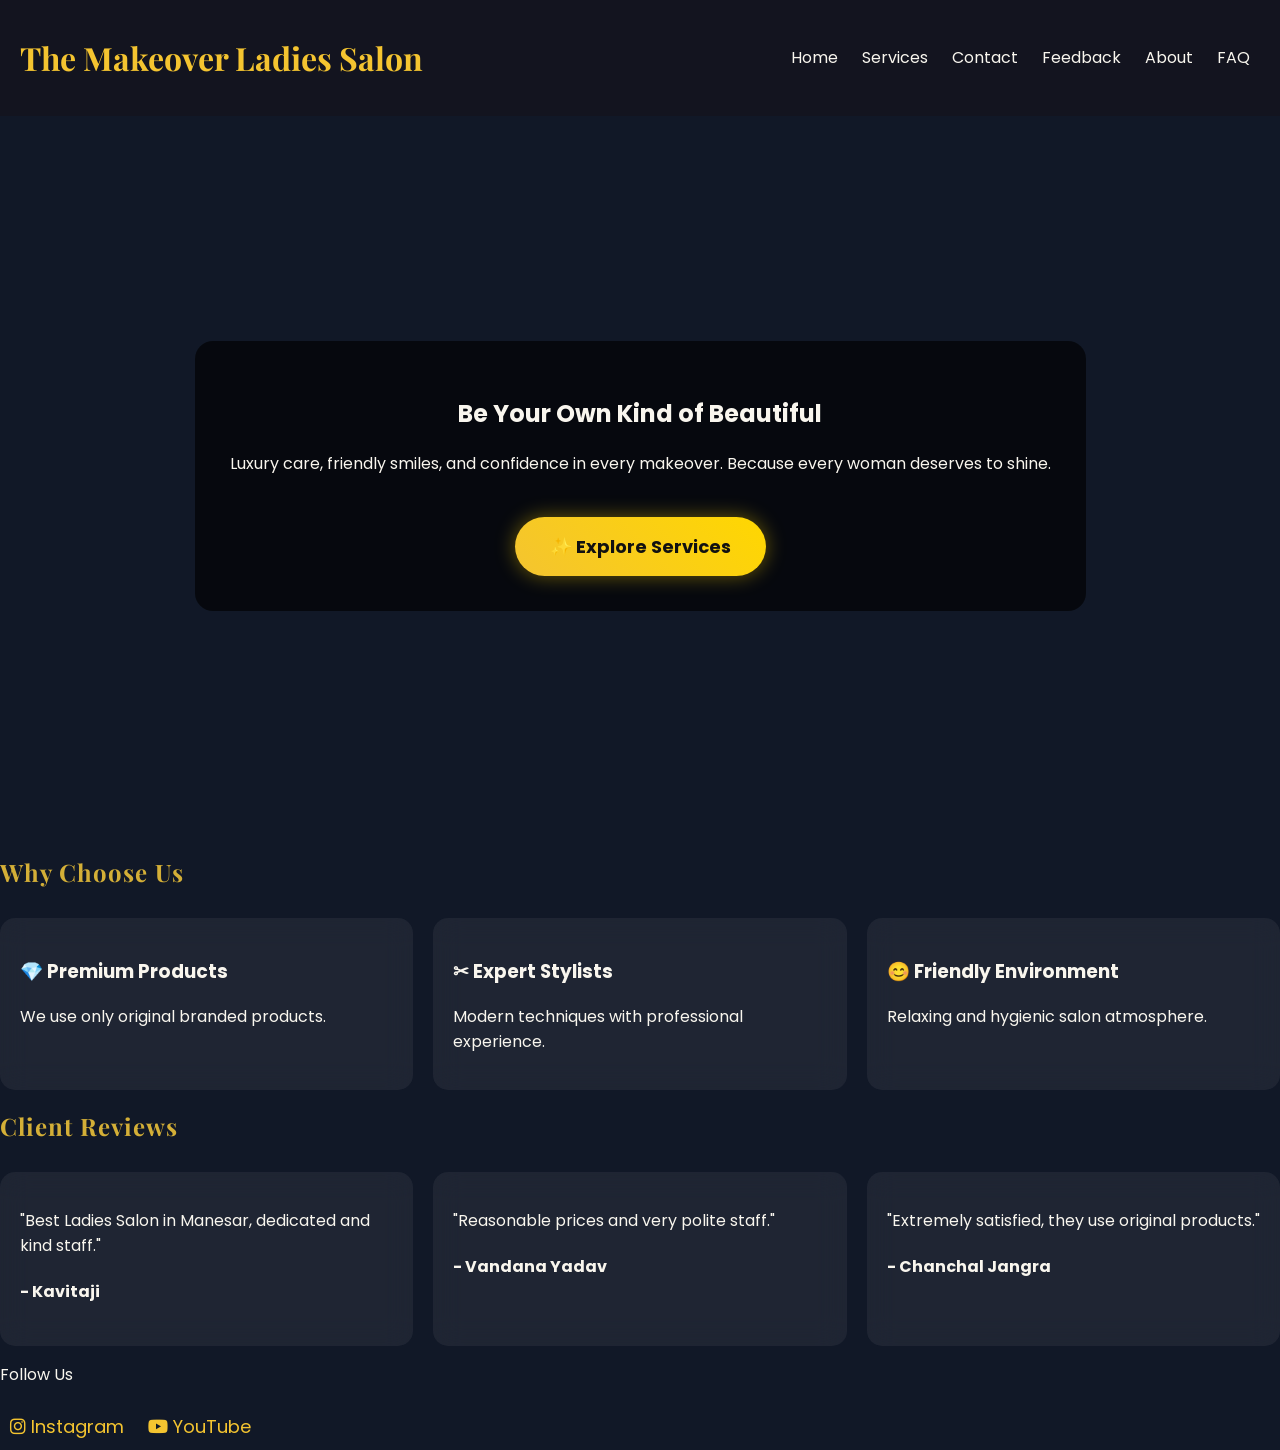
<file: index.html>
<!DOCTYPE html>
<html lang="en">
<head>
<meta charset="UTF-8">
<meta name="viewport" content="width=device-width, initial-scale=1.0">

<title>The Makeover Ladies Salon</title>

<link href="https://fonts.googleapis.com/css2?family=Playfair+Display:wght@600&family=Poppins:wght@300;400;500&display=swap" rel="stylesheet">

<!-- Icons -->
<link rel="stylesheet"
href="https://cdnjs.cloudflare.com/ajax/libs/font-awesome/6.5.0/css/all.min.css">

<link rel="stylesheet" href="style.css">
</head>

<body>

<header>
<h1 class="logo">The Makeover Ladies Salon</h1>

<nav>
    <a href="index.html">Home</a>
    <a href="services.html">Services</a>
    <a href="contact.html">Contact</a>
    <a href="feedback.html">Feedback</a>
    <a href="about.html">About</a>        <!-- Add this -->
    <a href="faq.html">FAQ</a>           <!-- Add this -->
</nav>
</header>

<!-- HERO -->
<section class="hero">
<div class="hero-text">

<h2 class="shake">Be Your Own Kind of Beautiful</h2>

<p>
Luxury care, friendly smiles, and confidence in every makeover.
Because every woman deserves to shine.
</p>

<!-- NEW BIG BUTTON -->
<a href="services.html" class="explore-btn shake">
✨ Explore Services
</a>

</div>
</section>

<!-- WHY CHOOSE US -->
<section class="why">
<h2 class="section-title shake">Why Choose Us</h2>

<div class="cards">

<div class="card shake">
<h3>💎 Premium Products</h3>
<p>We use only original branded products.</p>
</div>

<div class="card shake">
<h3>✂ Expert Stylists</h3>
<p>Modern techniques with professional experience.</p>
</div>

<div class="card shake">
<h3>😊 Friendly Environment</h3>
<p>Relaxing and hygienic salon atmosphere.</p>
</div>

</div>
</section>

<!-- REVIEWS -->
<section class="reviews">
<h2 class="section-title shake">Client Reviews</h2>

<div class="cards">

<div class="card shake">
<p>"Best Ladies Salon in Manesar, dedicated and kind staff."</p>
<h4>- Kavitaji</h4>
</div>

<div class="card shake">
<p>"Reasonable prices and very polite staff."</p>
<h4>- Vandana Yadav</h4>
</div>

<div class="card shake">
<p>"Extremely satisfied, they use original products."</p>
<h4>- Chanchal Jangra</h4>
</div>

</div>
</section>

<footer>
<p>Follow Us</p>

<div class="social">
<a href="https://www.instagram.com/the_makeover_lasies_salon/" target="_blank">
<i class="fab fa-instagram"></i> Instagram
</a>

<a href="https://youtube.com/@rakhi.personal" target="_blank">
<i class="fab fa-youtube"></i> YouTube
</a>
</div>

</footer>

<script src="script.js"></script>
</body>
</html>
</file>
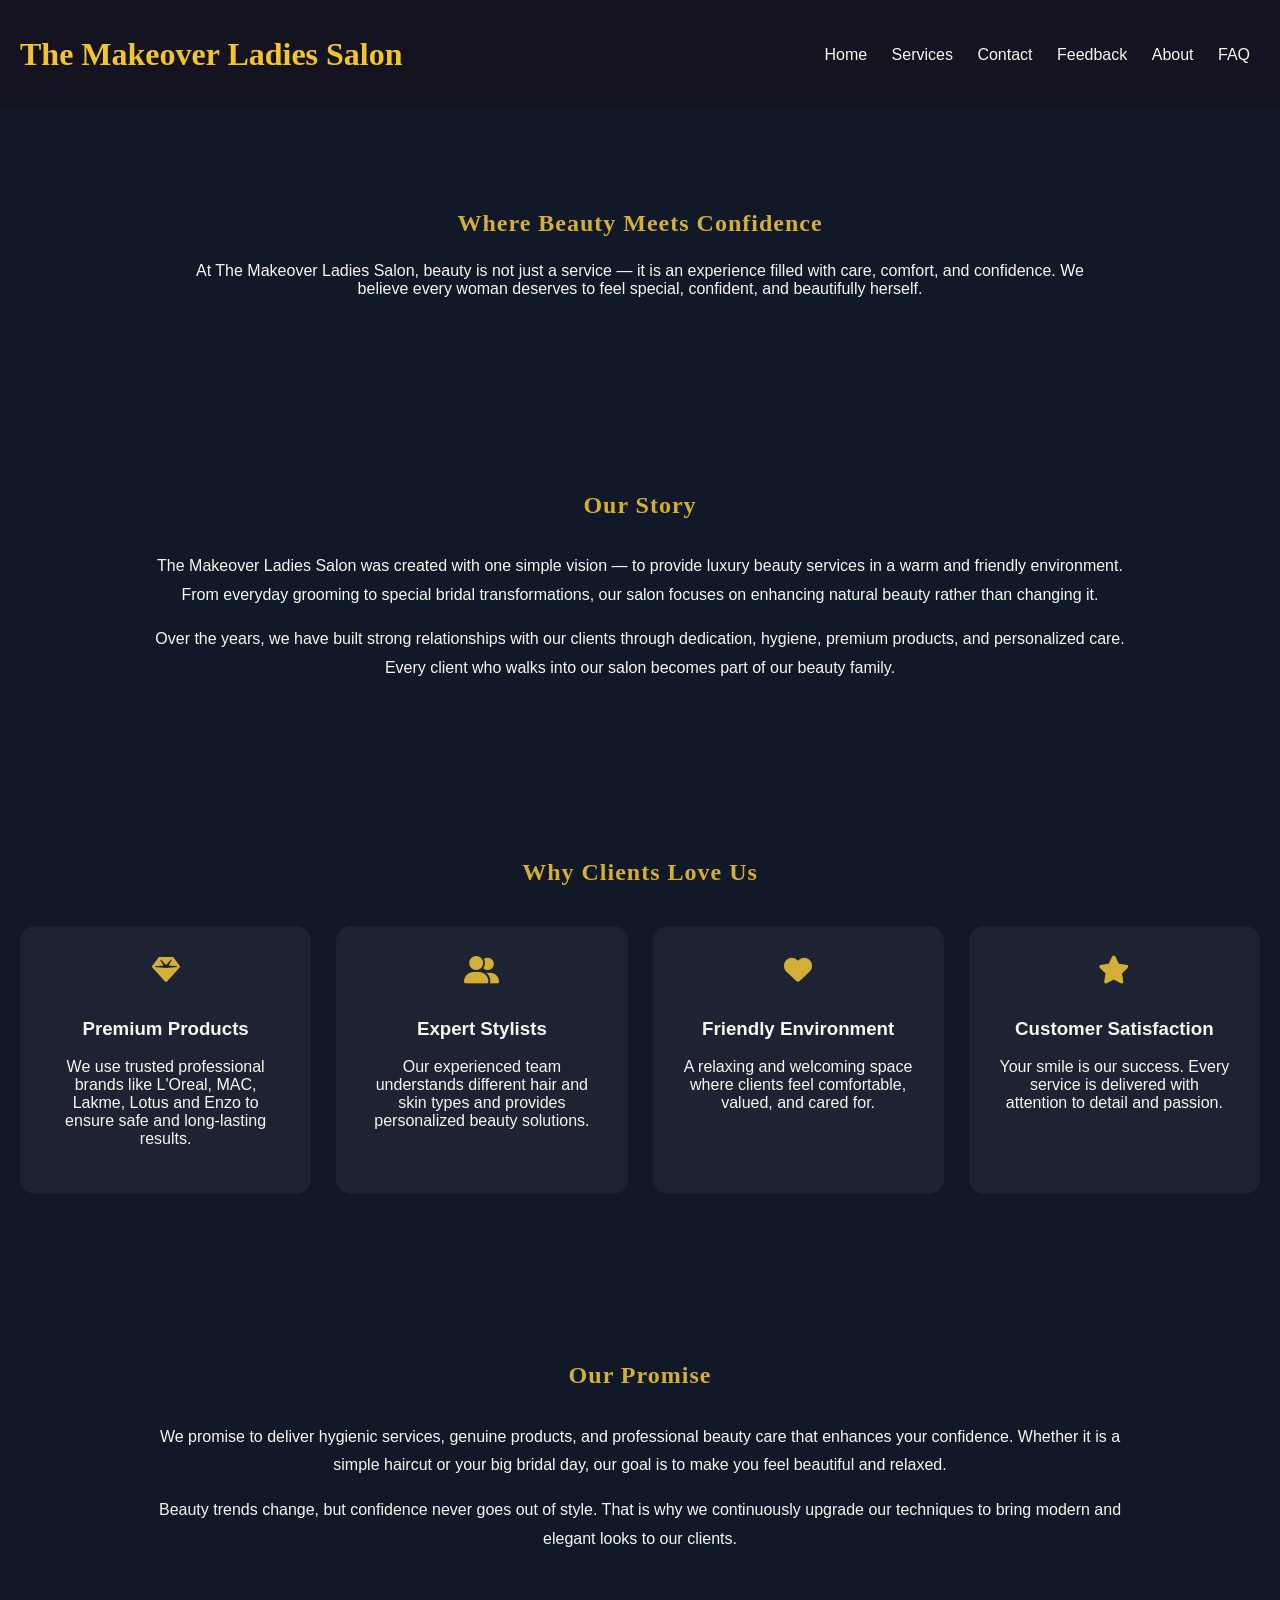
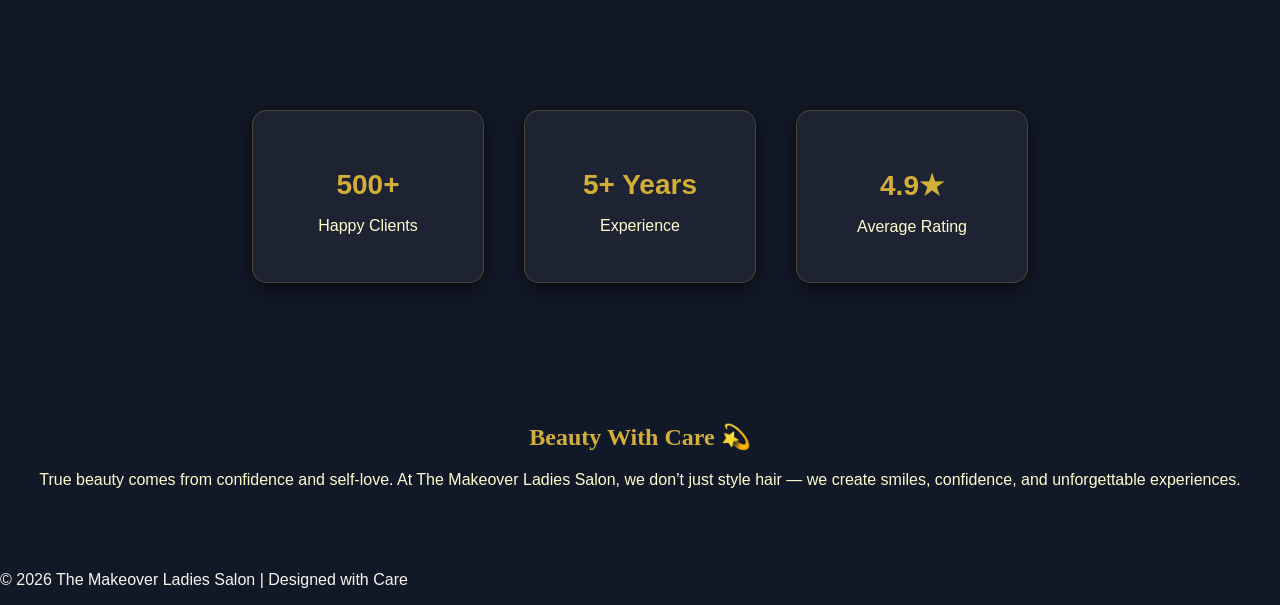
<file: about.html>
<!DOCTYPE html>
<html lang="en">
<head>
<meta charset="UTF-8">
<meta name="viewport" content="width=device-width, initial-scale=1.0">

<title>About Us | The Makeover Ladies Salon</title>

<link rel="stylesheet" href="style.css">

<link rel="stylesheet"
href="https://cdnjs.cloudflare.com/ajax/libs/font-awesome/6.5.0/css/all.min.css">
</head>

<body>

<!-- HEADER -->
<header>
<h1 class="logo">The Makeover Ladies Salon</h1>

<nav>
    <a href="index.html">Home</a>
    <a href="services.html">Services</a>
    <a href="contact.html">Contact</a>
    <a href="feedback.html">Feedback</a>
    <a href="about.html">About</a>        <!-- Add this -->
    <a href="faq.html">FAQ</a>           <!-- Add this -->
</nav>
</header>


<!-- HERO ABOUT -->
<section class="about-hero">
<h2 class="section-title">Where Beauty Meets Confidence</h2>

<p>
At The Makeover Ladies Salon, beauty is not just a service —
it is an experience filled with care, comfort, and confidence.
We believe every woman deserves to feel special, confident,
and beautifully herself.
</p>
</section>


<!-- OUR STORY -->
<section class="about-section">

<h2 class="section-title">Our Story</h2>

<p>
The Makeover Ladies Salon was created with one simple vision —
to provide luxury beauty services in a warm and friendly environment.
From everyday grooming to special bridal transformations,
our salon focuses on enhancing natural beauty rather than changing it.
</p>

<p>
Over the years, we have built strong relationships with our clients
through dedication, hygiene, premium products, and personalized care.
Every client who walks into our salon becomes part of our beauty family.
</p>

</section>


<!-- WHY CHOOSE US -->
<section class="about-cards">

<h2 class="section-title">Why Clients Love Us</h2>

<div class="about-grid">

<div class="about-card">
<i class="fa-solid fa-gem"></i>
<h3>Premium Products</h3>
<p>
We use trusted professional brands like L'Oreal, MAC,
Lakme, Lotus and Enzo to ensure safe and long-lasting results.
</p>
</div>

<div class="about-card">
<i class="fa-solid fa-user-group"></i>
<h3>Expert Stylists</h3>
<p>
Our experienced team understands different hair and skin types
and provides personalized beauty solutions.
</p>
</div>

<div class="about-card">
<i class="fa-solid fa-heart"></i>
<h3>Friendly Environment</h3>
<p>
A relaxing and welcoming space where clients feel comfortable,
valued, and cared for.
</p>
</div>

<div class="about-card">
<i class="fa-solid fa-star"></i>
<h3>Customer Satisfaction</h3>
<p>
Your smile is our success. Every service is delivered
with attention to detail and passion.
</p>
</div>

</div>

</section>


<!-- OUR PROMISE -->
<section class="about-section">

<h2 class="section-title">Our Promise</h2>

<p>
We promise to deliver hygienic services, genuine products,
and professional beauty care that enhances your confidence.
Whether it is a simple haircut or your big bridal day,
our goal is to make you feel beautiful and relaxed.
</p>

<p>
Beauty trends change, but confidence never goes out of style.
That is why we continuously upgrade our techniques
to bring modern and elegant looks to our clients.
</p>

</section>


<!-- EXPERIENCE COUNTER -->
<section class="about-stats">

<div class="stat-box">
<h3>500+</h3>
<p>Happy Clients</p>
</div>

<div class="stat-box">
<h3>5+ Years</h3>
<p>Experience</p>
</div>

<div class="stat-box">
<h3>4.9★</h3>
<p>Average Rating</p>
</div>

</section>


<!-- FRIENDLY MESSAGE -->
<section class="thought">
<h2>Beauty With Care 💫</h2>

<p>
True beauty comes from confidence and self-love.
At The Makeover Ladies Salon, we don’t just style hair —
we create smiles, confidence, and unforgettable experiences.
</p>

</section>


<!-- FOOTER -->
<footer class="footer">
<p>© 2026 The Makeover Ladies Salon | Designed with Care</p>
</footer>

</body>
</html>
</file>
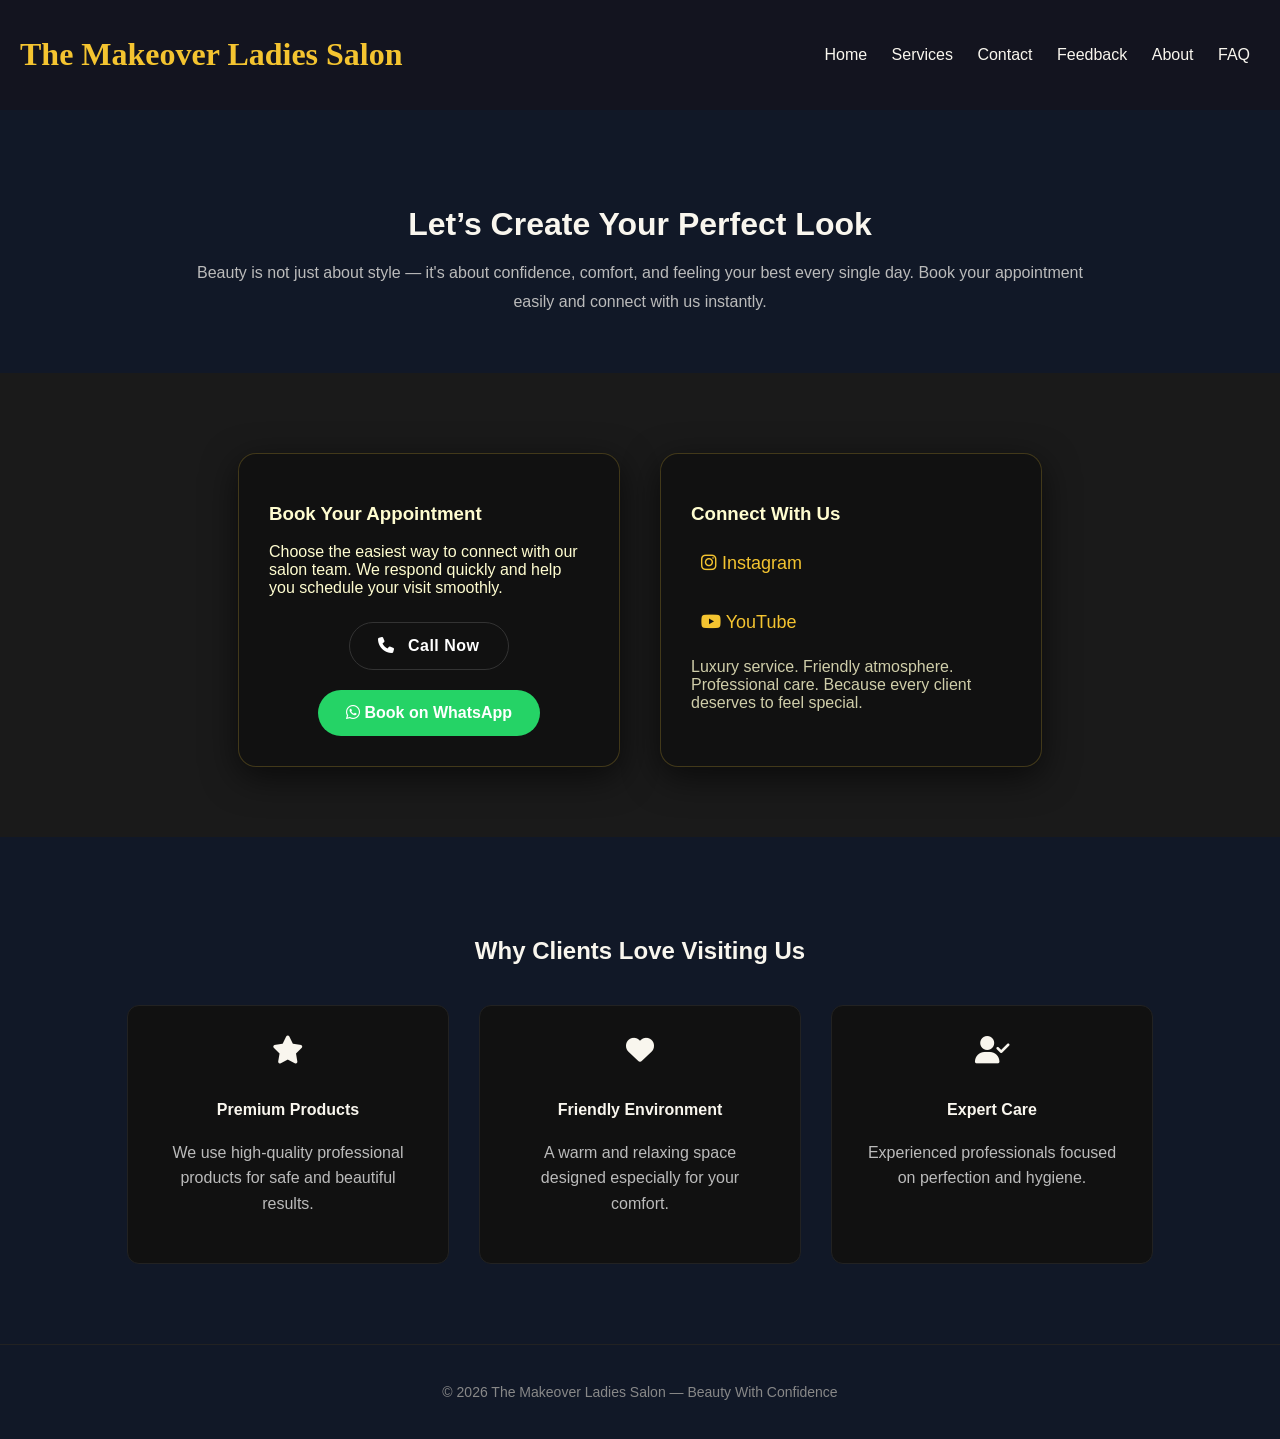
<file: contact.html>
<!DOCTYPE html>
<html lang="en">
<head>
<meta charset="UTF-8">
<meta name="viewport" content="width=device-width, initial-scale=1.0">

<title>Contact & Booking | The Makeover Ladies Salon</title>

<link rel="stylesheet" href="style.css">

<link rel="stylesheet"
href="https://cdnjs.cloudflare.com/ajax/libs/font-awesome/6.5.0/css/all.min.css">
</head>

<body>

<header>
<h1 class="logo">The Makeover Ladies Salon</h1>

<nav>
    <a href="index.html">Home</a>
    <a href="services.html">Services</a>
    <a href="contact.html">Contact</a>
    <a href="feedback.html">Feedback</a>
    <a href="about.html">About</a>        <!-- Add this -->
    <a href="faq.html">FAQ</a>           <!-- Add this -->
</nav>
</header>


<!-- HERO SECTION -->
<section class="contact-hero">

<h2>Let’s Create Your Perfect Look</h2>

<p>
Beauty is not just about style — it's about confidence, comfort,
and feeling your best every single day.
Book your appointment easily and connect with us instantly.
</p>

</section>


<!-- CONTACT OPTIONS -->
<section class="contact">

<div class="contact-wrapper">

<!-- LEFT SIDE -->
<div class="contact-box">

<h3>Book Your Appointment</h3>

<p class="contact-desc">
Choose the easiest way to connect with our salon team.
We respond quickly and help you schedule your visit smoothly.
</p>

<div class="contact-actions">

<a href="tel:+918882367202" class="call-btn">
<i class="fas fa-phone"></i> Call Now
</a>

<a href="https://wa.me/918882367202" target="_blank" class="whatsapp-btn">
<i class="fab fa-whatsapp"></i> Book on WhatsApp
</a>

</div>

</div>


<!-- RIGHT SIDE -->
<div class="contact-box">

<h3>Connect With Us</h3>

<div class="social">

<a href="https://www.instagram.com/the_makeover_lasies_salon/" target="_blank">
<i class="fab fa-instagram"></i> Instagram
</a>

<br><br>

<a href="https://youtube.com/@rakhi.personal" target="_blank">
<i class="fab fa-youtube"></i> YouTube
</a>

</div>

<p class="contact-note">
Luxury service. Friendly atmosphere. Professional care.
Because every client deserves to feel special.
</p>

</div>

</div>

</section>


<!-- EXTRA LUXURY SECTION -->
<section class="contact-extra">

<h2>Why Clients Love Visiting Us</h2>

<div class="extra-grid">

<div class="extra-card">
<i class="fas fa-star"></i>
<h4>Premium Products</h4>
<p>We use high-quality professional products for safe and beautiful results.</p>
</div>

<div class="extra-card">
<i class="fas fa-heart"></i>
<h4>Friendly Environment</h4>
<p>A warm and relaxing space designed especially for your comfort.</p>
</div>

<div class="extra-card">
<i class="fas fa-user-check"></i>
<h4>Expert Care</h4>
<p>Experienced professionals focused on perfection and hygiene.</p>
</div>

</div>

</section>


<footer class="contact-footer">
<p>© 2026 The Makeover Ladies Salon — Beauty With Confidence</p>
</footer>

</body>
</html>
</file>
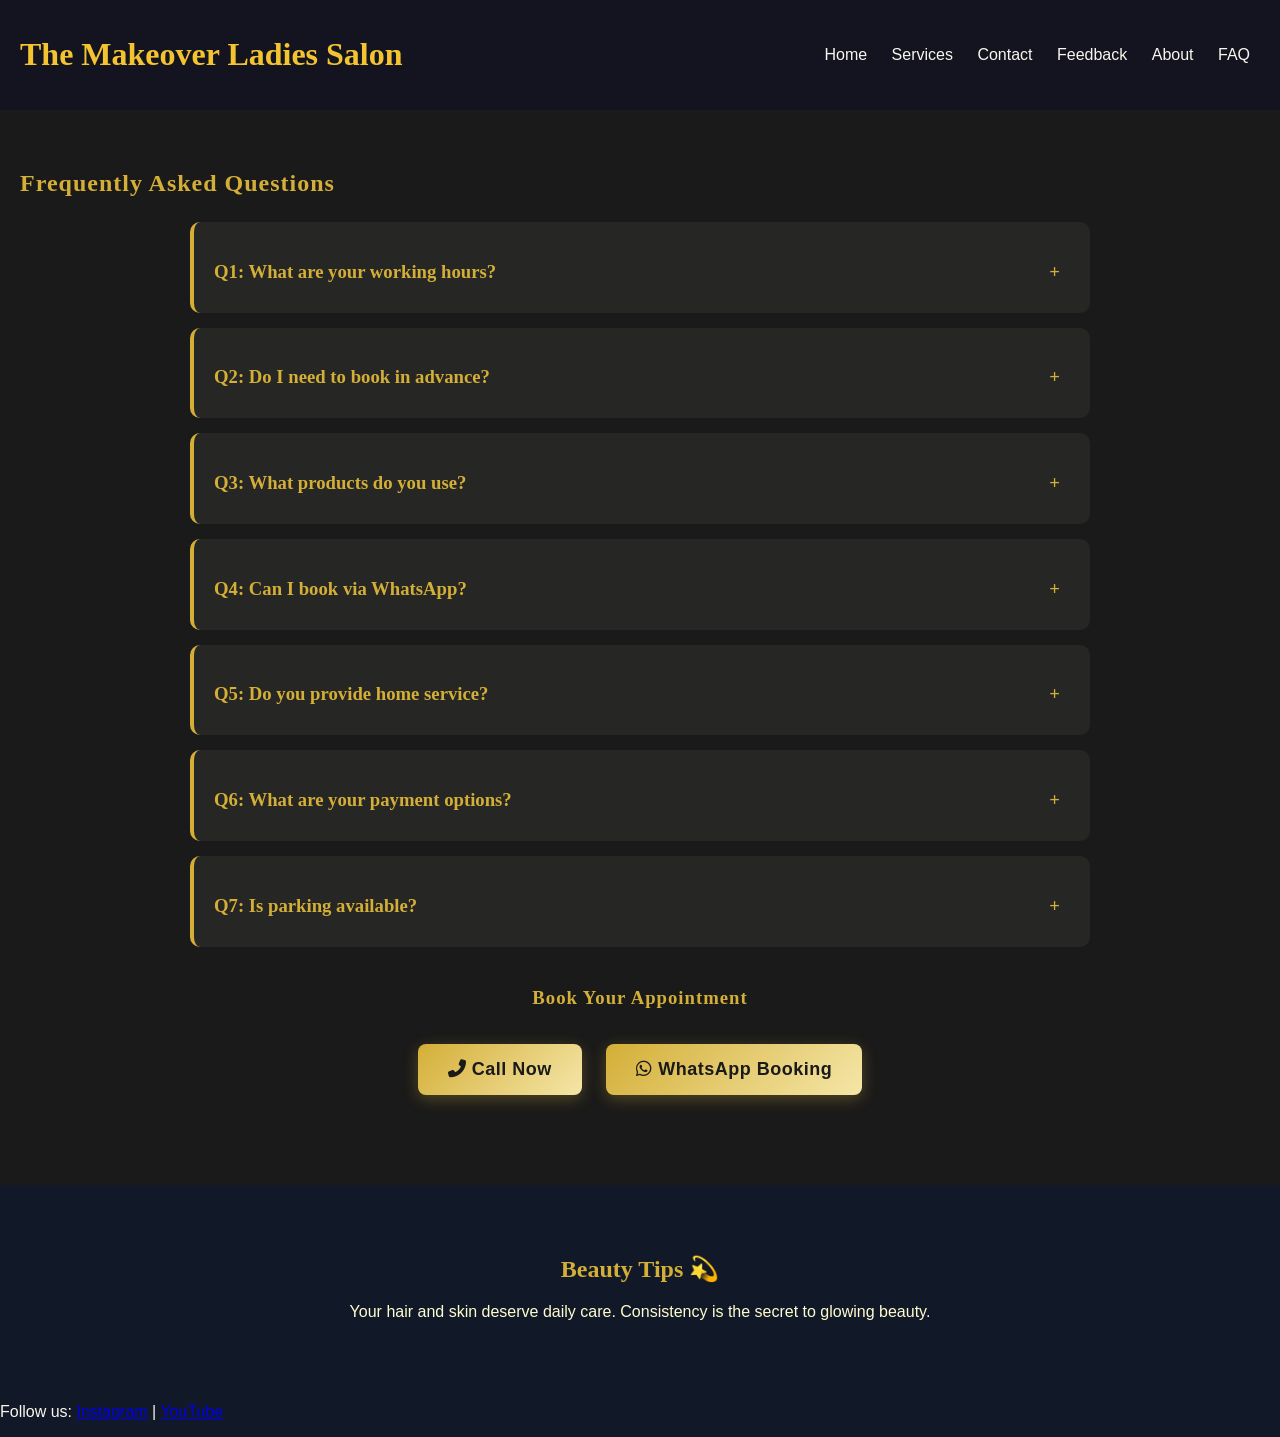
<file: faq.html>
<!DOCTYPE html>
<html lang="en">
<head>
<meta charset="UTF-8">
<meta name="viewport" content="width=device-width, initial-scale=1.0">
<title>FAQ - The Makeover Ladies Salon</title>
<link rel="stylesheet" href="style.css">
<link rel="stylesheet" href="https://cdnjs.cloudflare.com/ajax/libs/font-awesome/6.5.0/css/all.min.css">
</head>
<body>

<header>
    <h1 class="logo">The Makeover Ladies Salon</h1>
    <nav>
    <a href="index.html">Home</a>
    <a href="services.html">Services</a>
    <a href="contact.html">Contact</a>
    <a href="feedback.html">Feedback</a>
    <a href="about.html">About</a>        <!-- Add this -->
    <a href="faq.html">FAQ</a>           <!-- Add this -->
</nav>
</header>

<section class="faq">
    <h2 class="section-title shake">Frequently Asked Questions</h2>

    <div class="faq-box">
        <div class="faq-item">
            <h3 class="faq-question shake">Q1: What are your working hours?</h3>
            <p class="faq-answer">We are open from <strong>10:00 AM to 8:00 PM</strong> every day. Weekend bridal packages available by prior appointment.</p>
        </div>

        <div class="faq-item">
            <h3 class="faq-question shake">Q2: Do I need to book in advance?</h3>
            <p class="faq-answer">Yes, advance booking is recommended for bridal makeup, hair spa, and facials to ensure availability.</p>
        </div>

        <div class="faq-item">
            <h3 class="faq-question shake">Q3: What products do you use?</h3>
            <p class="faq-answer">We use premium products including MAC, Lakme, L'Oreal, and Lotus for hair and skin treatments.</p>
        </div>

        <div class="faq-item">
            <h3 class="faq-question shake">Q4: Can I book via WhatsApp?</h3>
            <p class="faq-answer">Yes! Click the WhatsApp button below and your appointment request will be sent instantly.</p>
        </div>

        <div class="faq-item">
            <h3 class="faq-question shake">Q5: Do you provide home service?</h3>
            <p class="faq-answer">Currently, services are at our Manesar salon only.</p>
        </div>

        <div class="faq-item">
            <h3 class="faq-question shake">Q6: What are your payment options?</h3>
            <p class="faq-answer">We accept Cash, UPI, Google Pay, Paytm, and most debit/credit cards.</p>
        </div>

        <div class="faq-item">
            <h3 class="faq-question shake">Q7: Is parking available?</h3>
            <p class="faq-answer">Yes, ample parking is available in front of the salon.</p>
        </div>
    </div>

    <!-- Booking Buttons Section -->
    <div class="faq-booking">
        <h3 class="section-title shake">Book Your Appointment</h3>
        <button class="book-btn shake" onclick="callNow()">
            <i class="fas fa-phone-alt"></i> Call Now
        </button>
        <button class="book-btn shake" onclick="sendWhatsApp()">
            <i class="fab fa-whatsapp"></i> WhatsApp Booking
        </button>
    </div>
</section>

<section class="thought">
    <h2 class="shake">Beauty Tips 💫</h2>
    <p>Your hair and skin deserve daily care. Consistency is the secret to glowing beauty.</p>
</section>

<footer>
    <p>Follow us: 
        <a href="https://www.instagram.com/the_makeover_lasies_salon/" target="_blank">Instagram</a> | 
        <a href="https://youtube.com/@rakhi.personal" target="_blank">YouTube</a>
    </p>
</footer>

<script src="script.js"></script>
</body>
</html>
</file>
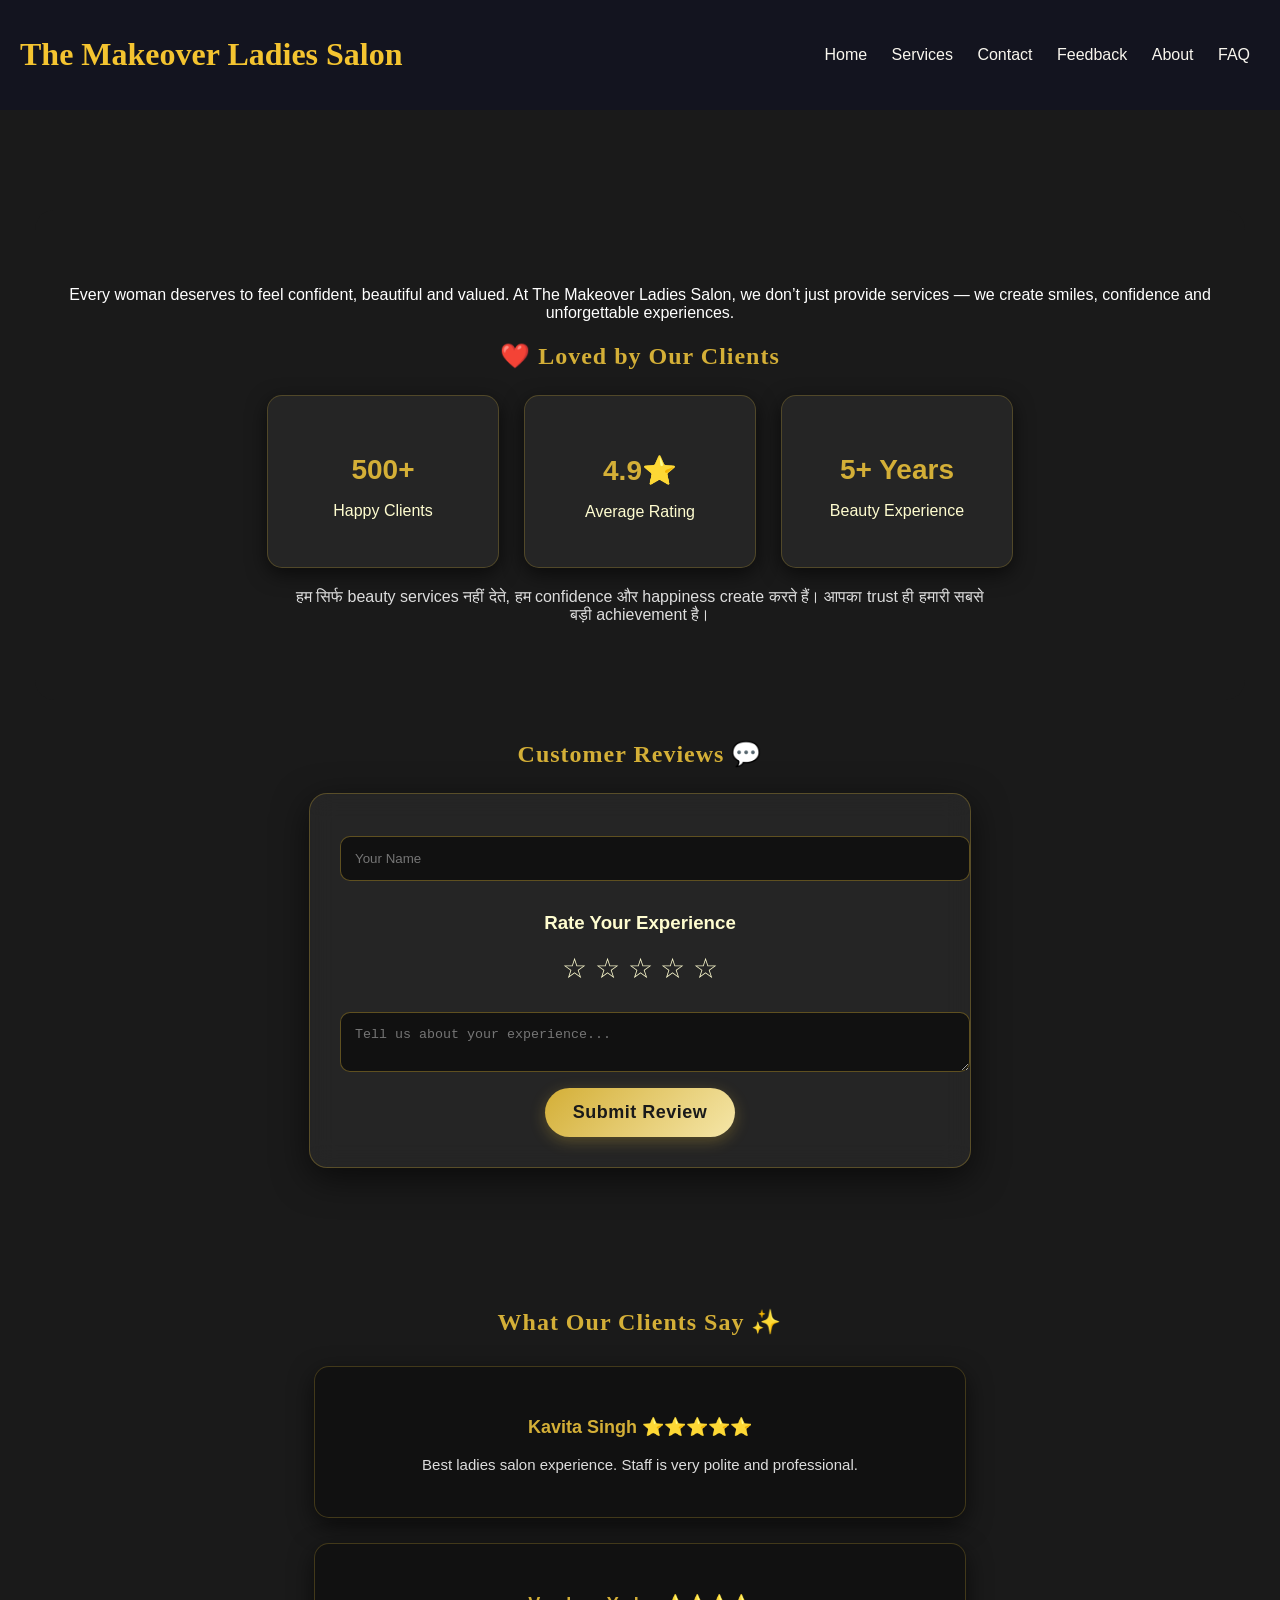
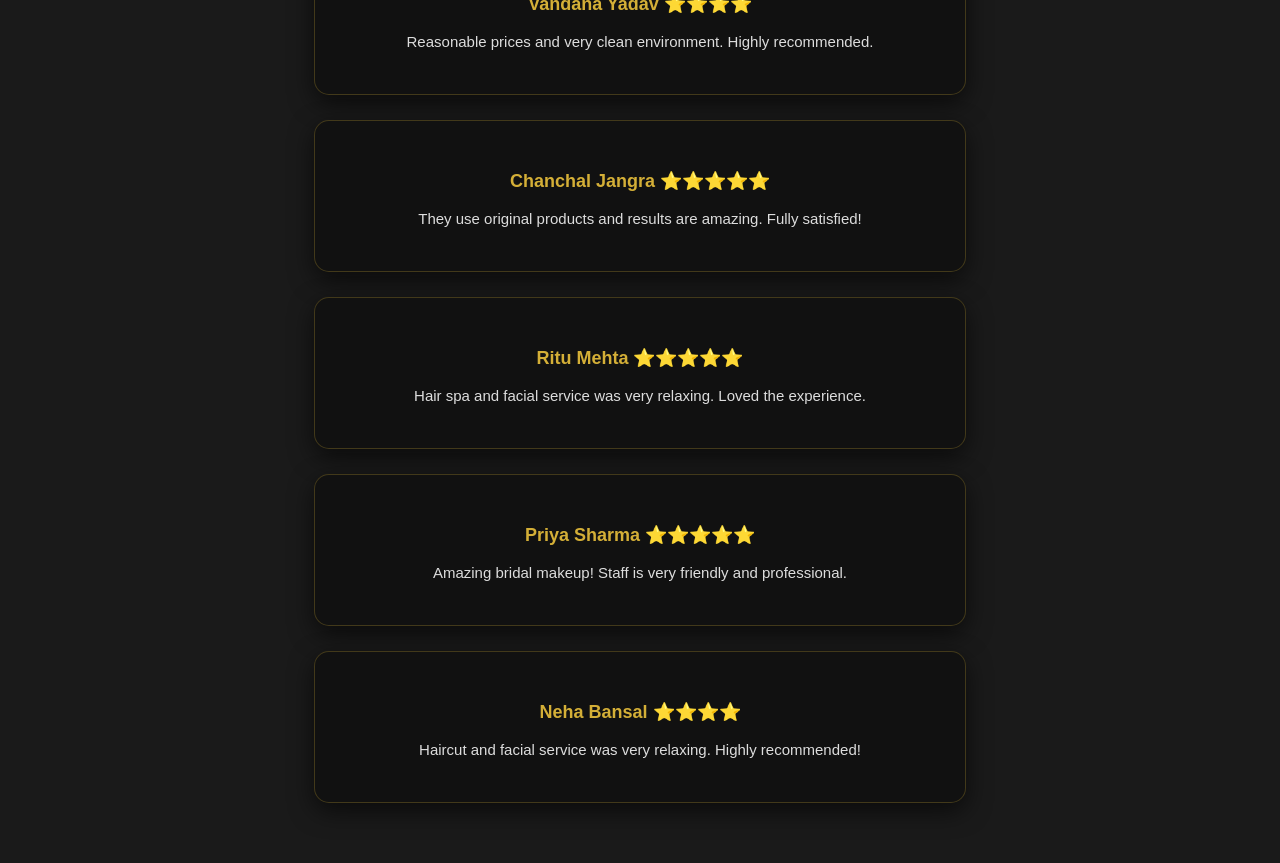
<file: feedback.html>
<!DOCTYPE html>
<html>
<head>
<meta charset="UTF-8">
<meta name="viewport" content="width=device-width, initial-scale=1.0">
<title>Feedback</title>
<link rel="stylesheet" href="style.css">
</head>

<body>

<header>
<h1 class="logo">The Makeover Ladies Salon</h1>
<nav>
    <a href="index.html">Home</a>
    <a href="services.html">Services</a>
    <a href="contact.html">Contact</a>
    <a href="feedback.html">Feedback</a>
    <a href="about.html">About</a>        <!-- Add this -->
    <a href="faq.html">FAQ</a>           <!-- Add this -->
</nav>
</header>

<section class="feedback">
<section class="client-love">
<p class="love-intro">
Every woman deserves to feel confident, beautiful and valued.
At The Makeover Ladies Salon, we don’t just provide services —
we create smiles, confidence and unforgettable experiences.
</p>
<h2 class="section-title">❤️ Loved by Our Clients</h2>

<div class="love-stats">

<div class="stat-box">
<h3>500+</h3>
<p>Happy Clients</p>
</div>

<div class="stat-box">
<h3>4.9⭐</h3>
<p>Average Rating</p>
</div>

<div class="stat-box">
<h3>5+ Years</h3>
<p>Beauty Experience</p>
</div>

</div>

<p class="love-text">
हम सिर्फ beauty services नहीं देते,
हम confidence और happiness create करते हैं।
आपका trust ही हमारी सबसे बड़ी achievement है।
</p>

</section>
<h2 class="section-title">Customer Reviews 💬</h2>

<div class="feedback-box">

<input type="text" id="reviewName" placeholder="Your Name">

<h3>Rate Your Experience</h3>

<div class="stars" id="starRating">
<span data-value="1">☆</span>
<span data-value="2">☆</span>
<span data-value="3">☆</span>
<span data-value="4">☆</span>
<span data-value="5">☆</span>
</div>

<textarea id="reviewText" placeholder="Tell us about your experience..."></textarea>

<button class="book-btn" onclick="addReview()">Submit Review</button>

</div>
</section>

<!-- Reviews List -->
<section class="reviews-section">
<h2 class="section-title">What Our Clients Say ✨</h2>

<div id="reviewsContainer" class="reviews-container">
<div class="review-card">
<h4>Kavita Singh ⭐⭐⭐⭐⭐</h4>
<p>Best ladies salon experience. Staff is very polite and professional.</p>
</div>

<div class="review-card">
<h4>Vandana Yadav ⭐⭐⭐⭐</h4>
<p>Reasonable prices and very clean environment. Highly recommended.</p>
</div>

<div class="review-card">
<h4>Chanchal Jangra ⭐⭐⭐⭐⭐</h4>
<p>They use original products and results are amazing. Fully satisfied!</p>
</div>

<div class="review-card">
<h4>Ritu Mehta ⭐⭐⭐⭐⭐</h4>
<p>Hair spa and facial service was very relaxing. Loved the experience.</p>
</div>
<!-- Default Reviews (page empty nahi lagega) -->
<div class="review-card">
<h4>Priya Sharma ⭐⭐⭐⭐⭐</h4>
<p>Amazing bridal makeup! Staff is very friendly and professional.</p>
</div>

<div class="review-card">
<h4>Neha Bansal ⭐⭐⭐⭐</h4>
<p>Haircut and facial service was very relaxing. Highly recommended!</p>
</div>

</div>
</section>

<script src="script.js"></script>
</body>
</html>
</file>
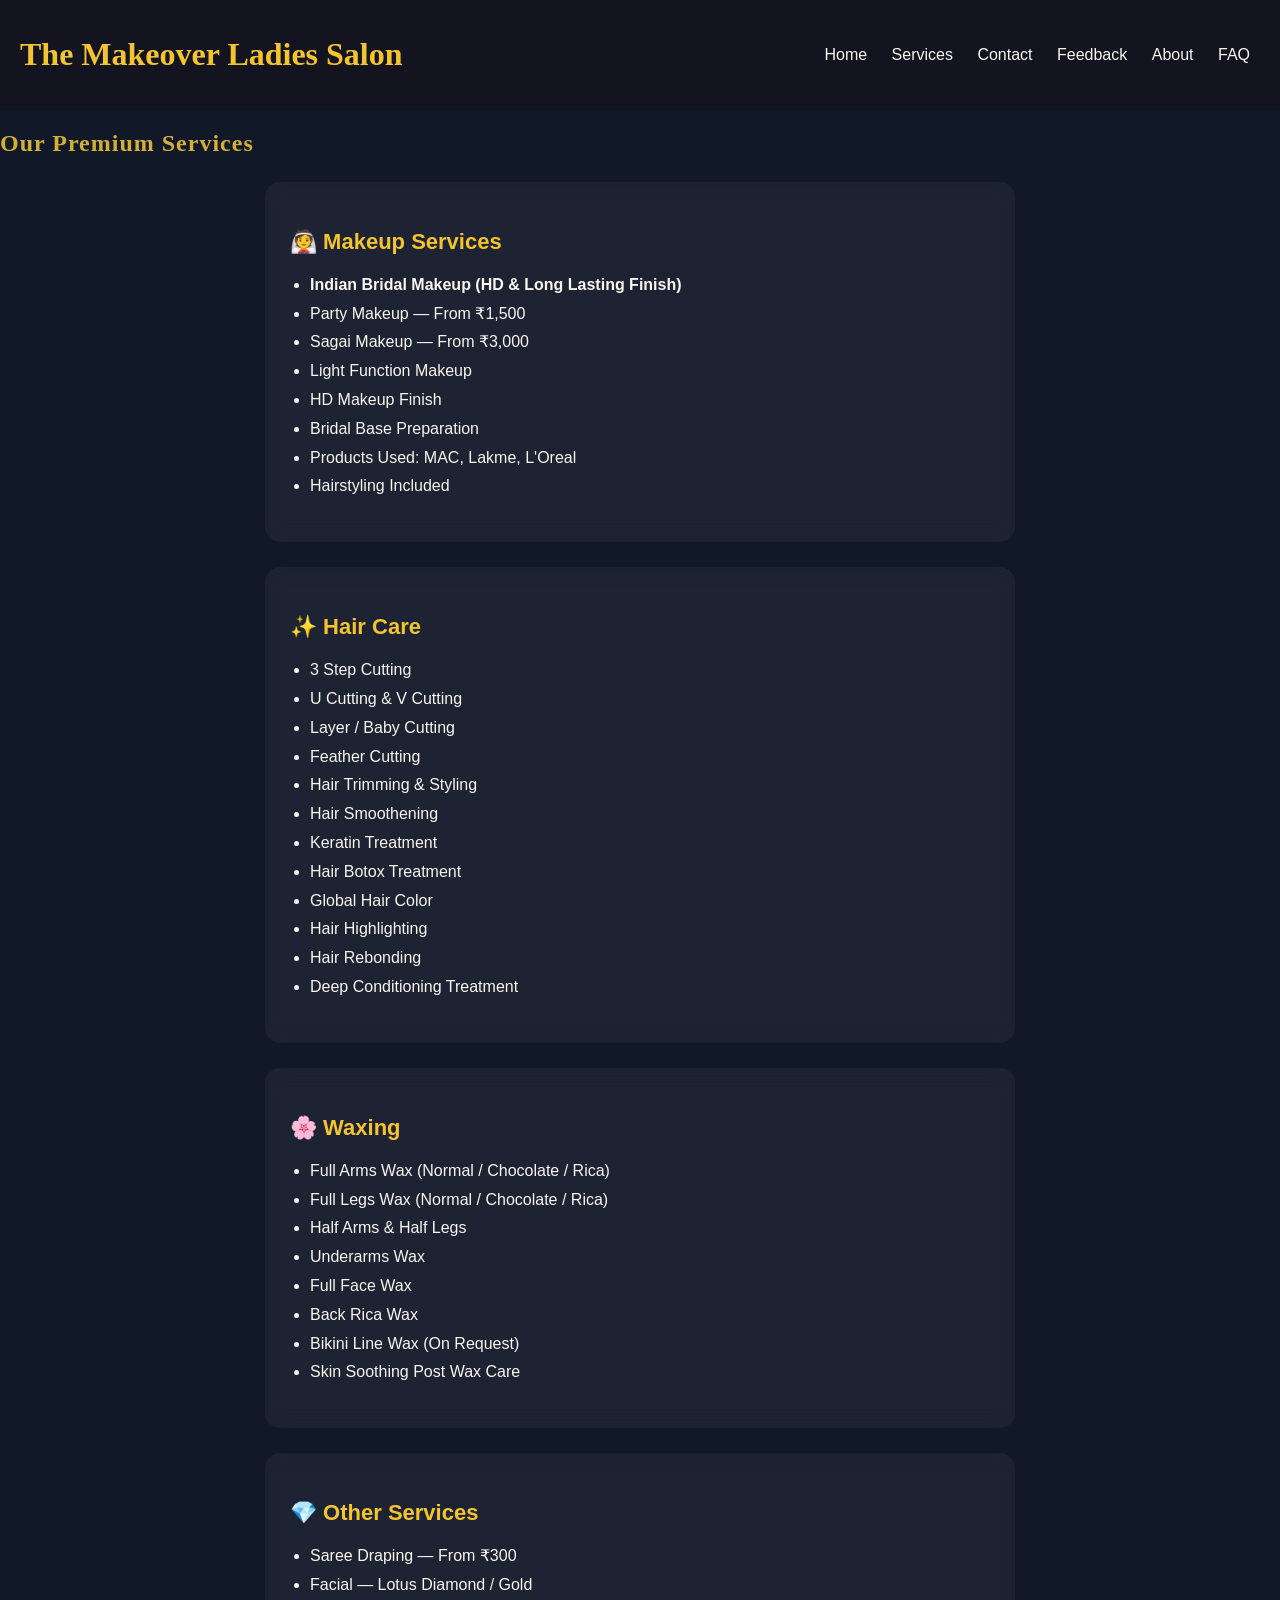
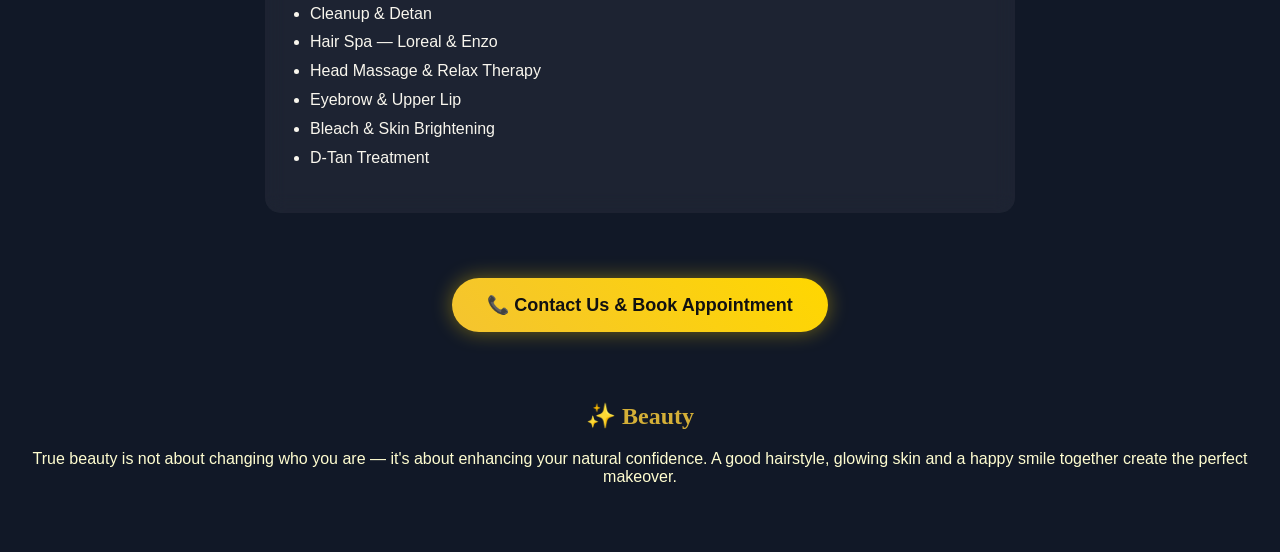
<file: services.html>
<!DOCTYPE html>
<html lang="en">
<head>
<meta charset="UTF-8">
<meta name="viewport" content="width=device-width, initial-scale=1.0">
<title>Our Services</title>
<link rel="stylesheet" href="style.css">
</head>

<body>

<header>
<h1 class="logo">The Makeover Ladies Salon</h1>
<nav>
    <a href="index.html">Home</a>
    <a href="services.html">Services</a>
    <a href="contact.html">Contact</a>
    <a href="feedback.html">Feedback</a>
    <a href="about.html">About</a>        <!-- Add this -->
    <a href="faq.html">FAQ</a>           <!-- Add this -->
</nav>
</header>

<section class="services">

<h2 class="section-title shake">Our Premium Services</h2>

<!-- MAKEUP (TOP ADDED BRIDAL) -->
<div class="service-block">
<h3 class="service-heading">👰 Makeup Services</h3>
<ul>
<li><strong>Indian Bridal Makeup (HD & Long Lasting Finish)</strong></li>
<li>Party Makeup — From ₹1,500</li>
<li>Sagai Makeup — From ₹3,000</li>
<li>Light Function Makeup</li>
<li>HD Makeup Finish</li>
<li>Bridal Base Preparation</li>
<li>Products Used: MAC, Lakme, L'Oreal</li>
<li>Hairstyling Included</li>
</ul>
</div>

<!-- HAIR CARE -->
<div class="service-block">
<h3 class="service-heading">✨ Hair Care</h3>
<ul>
<li>3 Step Cutting</li>
<li>U Cutting & V Cutting</li>
<li>Layer / Baby Cutting</li>
<li>Feather Cutting</li>
<li>Hair Trimming & Styling</li>
<li>Hair Smoothening</li>
<li>Keratin Treatment</li>
<li>Hair Botox Treatment</li>
<li>Global Hair Color</li>
<li>Hair Highlighting</li>
<li>Hair Rebonding</li>
<li>Deep Conditioning Treatment</li>
</ul>
</div>

<!-- WAXING -->
<div class="service-block">
<h3 class="service-heading">🌸 Waxing</h3>
<ul>
<li>Full Arms Wax (Normal / Chocolate / Rica)</li>
<li>Full Legs Wax (Normal / Chocolate / Rica)</li>
<li>Half Arms & Half Legs</li>
<li>Underarms Wax</li>
<li>Full Face Wax</li>
<li>Back Rica Wax</li>
<li>Bikini Line Wax (On Request)</li>
<li>Skin Soothing Post Wax Care</li>
</ul>
</div>

<!-- OTHER SERVICES -->
<div class="service-block">
<h3 class="service-heading">💎 Other Services</h3>
<ul>
<li>Saree Draping — From ₹300</li>
<li>Facial — Lotus Diamond / Gold</li>
<li>Cleanup & Detan</li>
<li>Hair Spa — Loreal & Enzo</li>
<li>Head Massage & Relax Therapy</li>
<li>Eyebrow & Upper Lip</li>
<li>Bleach & Skin Brightening</li>
<li>D-Tan Treatment</li>
</ul>
</div>

<!-- CONTACT BUTTON -->
<div style="text-align:center; margin-top:40px;">
<a href="contact.html" class="explore-btn shake">
📞 Contact Us & Book Appointment
</a>
</div>

</section>

<!-- NEW BEAUTY SECTION (REPLACED HAIR TIP) -->
<section class="thought">
<h2 class="shake">✨ Beauty</h2>
<p>
True beauty is not about changing who you are — it's about enhancing
your natural confidence. A good hairstyle, glowing skin and a happy
smile together create the perfect makeover.
</p>
</section>

<script src="script.js"></script>
</body>
</html>
</file>
<file: style.css>
body{
margin:0;
font-family:'Poppins',sans-serif;

/* NEW PREMIUM COLOR COMBINATION */
background:#111827; /* deep royal dark */
color:#F9F6EE;
}

/* HEADER */
header{
display:flex;
justify-content:space-between;
align-items:center;
padding:15px 20px;
background:rgba(20,20,30,0.8);
backdrop-filter:blur(12px);
}

.logo{
font-family:'Playfair Display',serif;
color:#F4C430; /* luxury gold */
}

nav a{
margin:0 10px;
color:#F9F6EE;
text-decoration:none;
}

/* HERO */
.hero{
height:80vh;
display:flex;
justify-content:center;
align-items:center;
text-align:center;
background:url('https://images.unsplash.com/photo-1522337360788-8b13dee7a37e') center/cover;
}

.hero-text{
background:rgba(0,0,0,0.65);
padding:35px;
border-radius:18px;
}

/* BIG EXPLORE BUTTON */
.explore-btn{
display:inline-block;
margin-top:25px;
padding:16px 35px;
font-size:18px;
background:linear-gradient(45deg,#F4C430,#FFD700);
color:#111;
border-radius:40px;
text-decoration:none;
font-weight:bold;
box-shadow:0 0 20px rgba(255,215,0,0.4);
transition:0.3s;
}

.explore-btn:hover{
transform:scale(1.08);
}

/* CARDS */
.cards{
display:grid;
grid-template-columns:repeat(auto-fit,minmax(250px,1fr));
gap:20px;
margin-top:30px;
}

.card{
background:rgba(255,255,255,0.06);
backdrop-filter:blur(14px);
border-radius:15px;
padding:20px;
}

/* BOOK BUTTON NEW */
.book-btn{
background:linear-gradient(45deg,#25D366,#1ebe5d);
color:white;
padding:15px 28px;
border:none;
border-radius:35px;
font-size:18px;
font-weight:bold;
cursor:pointer;
box-shadow:0 0 18px rgba(37,211,102,0.6);
transition:0.3s;
}

.book-btn:hover{
transform:scale(1.1);
}

/* SOCIAL */
.social a{
display:inline-block;
margin:10px;
color:#F4C430;
font-size:18px;
text-decoration:none;
}

/* SHAKE */
@keyframes shake{
0%{transform:translateX(0);}
25%{transform:translateX(2px);}
50%{transform:translateX(-2px);}
75%{transform:translateX(2px);}
100%{transform:translateX(0);}
}

/* MOBILE */
@media(max-width:768px){
header{flex-direction:column;}
.hero{height:60vh;}
}
/* SERVICE PAGE STYLE */
.service-block{
background:rgba(255,255,255,0.05);
margin:25px auto;
padding:25px;
max-width:700px;
border-radius:15px;
backdrop-filter:blur(10px);
text-align:left;
}

.service-heading{
color:#F4C430;
margin-bottom:10px;
font-size:22px;
}

.service-block ul{
padding-left:20px;
line-height:1.8;
}

/* CONTACT LAYOUT */
.contact-wrapper{
display:flex;
gap:30px;
flex-wrap:wrap;
justify-content:center;
}

.contact-box{
background:rgba(255,255,255,0.05);
padding:25px;
border-radius:15px;
width:320px;
backdrop-filter:blur(12px);
}

.contact-note{
margin-top:15px;
opacity:0.8;
}

/* FEEDBACK */
.feedback-box{
background:rgba(255,255,255,0.05);
padding:30px;
border-radius:15px;
max-width:500px;
margin:auto;
backdrop-filter:blur(12px);
}

.stars{
font-size:28px;
margin:15px 0;
}
/* ===== Premium Luxury Button Effect ===== */

.book-btn{
background: linear-gradient(135deg,#D4AF37,#f5e6a8);
color:#1A1A1A;
border:none;
padding:14px 28px;
border-radius:30px;
font-weight:600;
letter-spacing:0.5px;
cursor:pointer;
transition:all 0.35s ease;
box-shadow:0 4px 15px rgba(212,175,55,0.3);
position:relative;
overflow:hidden;
}

/* Soft Lift Effect */
.book-btn:hover{
transform:translateY(-4px) scale(1.03);
box-shadow:0 10px 25px rgba(212,175,55,0.6);
}

/* Click Effect */
.book-btn:active{
transform:scale(0.96);
box-shadow:0 3px 10px rgba(0,0,0,0.3);
}

/* Luxury Shine Animation */
.book-btn::before{
content:"";
position:absolute;
top:0;
left:-100%;
width:100%;
height:100%;
background:linear-gradient(
120deg,
transparent,
rgba(255,255,255,0.6),
transparent
);
transition:0.6s;
}

.book-btn:hover::before{
left:100%;
}
/* ===============================
   REVIEWS SECTION FIX
=================================*/

.reviews-section{
padding:60px 20px;
text-align:center;
background:#f9f9f9;
}

/* reviews ko center karne ke liye */
.reviews-container{
display:flex;
flex-direction:column;
align-items:center;
gap:25px;
margin-top:30px;
}

/* single review card */
.review-card{
background:white;
padding:25px;
border-radius:15px;
box-shadow:0 8px 25px rgba(0,0,0,0.12);
max-width:600px;
width:90%;
text-align:center;
transition:0.3s ease;
}

.review-card:hover{
transform:translateY(-6px);
box-shadow:0 12px 35px rgba(0,0,0,0.18);
}

.review-card h4{
margin-bottom:10px;
color:#D4AF37;
font-size:18px;
}

.review-card p{
font-size:15px;
line-height:1.6;
color:#333;
}
/* ===============================
   CLIENT LOVE BIG SECTION DESIGN
=================================*/

.client-love{
text-align:center;
padding:60px 20px;
background:#1A1A1A; /* website ka original dark theme */
margin:40px 15px;
border-radius:20px;
color:white;
}

/* boxes ko ek line me lane ke liye */
.love-stats{
display:flex;
justify-content:center;
flex-wrap:wrap;
gap:25px;
margin-top:25px;
}

/* single stat box */
.stat-box{
background:white;
padding:25px 35px;
border-radius:15px;
box-shadow:0 6px 20px rgba(0,0,0,0.1);
min-width:150px;
transition:0.3s;
}

/* hover effect */
.stat-box:hover{
transform:translateY(-5px);
}

/* numbers style */
.stat-box h3{
color:#D4AF37;
font-size:26px;
margin-bottom:8px;
}

/* bottom text */
.love-text{
margin-top:20px;
max-width:700px;
margin-left:auto;
margin-right:auto;
font-size:16px;
opacity:0.85;
}
/* ===============================
   FEEDBACK PAGE PREMIUM THEME
=================================*/

.feedback{
background:#1A1A1A;
color:#FFFDD0;
padding:60px 20px;
text-align:center;
}
.feedback-box{
max-width:600px;
margin:auto;
padding:30px;
border-radius:18px;
background:rgba(255,255,255,0.05);
backdrop-filter:blur(12px);
border:1px solid rgba(212,175,55,0.3);
box-shadow:0 10px 35px rgba(0,0,0,0.6);
}
.feedback-box input,
.feedback-box textarea{
width:100%;
padding:14px;
margin:12px 0;
border-radius:10px;
border:1px solid rgba(212,175,55,0.4);
background:#111;
color:#FFFDD0;
outline:none;
transition:0.3s;
}

.feedback-box input:focus,
.feedback-box textarea:focus{
border-color:#D4AF37;
box-shadow:0 0 10px rgba(212,175,55,0.4);
}
/* ===============================
   FEEDBACK REVIEWS DARK PREMIUM
=================================*/

.reviews-section{
background:#1A1A1A;
padding:60px 20px;
text-align:center;
}

.reviews-container{
display:flex;
flex-direction:column;
align-items:center;
gap:25px;
margin-top:30px;
}

/* Review Card Premium Style */
.review-card{
background:#111;
padding:25px;
border-radius:15px;
max-width:600px;
width:90%;
text-align:center;
color:#FFFDD0;
border:1px solid rgba(212,175,55,0.25);
box-shadow:0 8px 25px rgba(0,0,0,0.6);
transition:0.35s ease;
}

.review-card:hover{
transform:translateY(-6px);
border-color:#D4AF37;
box-shadow:0 12px 35px rgba(212,175,55,0.25);
}

.review-card h4{
color:#D4AF37;
margin-bottom:10px;
font-size:18px;
}

.review-card p{
color:#ddd;
line-height:1.6;
}
.section-title{
color:#D4AF37;
font-family:'Playfair Display',serif;
letter-spacing:1px;
margin-bottom:25px;
}
/* ===== CLIENT STATS DARK STYLE ===== */

.stat-box{
background:#111;
padding:25px 35px;
border-radius:15px;
box-shadow:0 6px 20px rgba(0,0,0,0.6);
min-width:150px;
transition:0.3s;
border:1px solid rgba(212,175,55,0.25);
color:#FFFDD0;
}

.stat-box:hover{
transform:translateY(-5px);
border-color:#D4AF37;
}

.stat-box h3{
color:#D4AF37;
font-size:26px;
margin-bottom:8px;
}
/* ===============================
   CONTACT PAGE PREMIUM DESIGN
=================================*/

.contact-intro{
background:#1A1A1A;
text-align:center;
padding:70px 20px 30px;
color:#FFFDD0;
}

.contact-intro-text{
max-width:750px;
margin:auto;
line-height:1.8;
color:#ddd;
font-size:17px;
opacity:0.9;
}

/* Contact Section spacing */
.contact{
background:#1A1A1A;
padding:50px 20px 70px;
}

.contact-wrapper{
display:flex;
flex-wrap:wrap;
justify-content:center;
gap:40px;
margin-top:30px;
}

.contact-box{
background:#111;
padding:30px;
border-radius:18px;
width:320px;
border:1px solid rgba(212,175,55,0.25);
box-shadow:0 10px 35px rgba(0,0,0,0.6);
color:#FFFDD0;
}

.form-note{
margin-top:15px;
font-size:14px;
color:#bbb;
}

/* TRUST SECTION */

.contact-trust{
background:#1A1A1A;
padding:70px 20px;
text-align:center;
}

.trust-grid{
display:flex;
flex-wrap:wrap;
justify-content:center;
gap:25px;
margin-top:30px;
}

.trust-card{
background:#111;
padding:25px;
border-radius:15px;
width:260px;
border:1px solid rgba(212,175,55,0.25);
transition:0.3s;
}

.trust-card:hover{
transform:translateY(-6px);
border-color:#D4AF37;
}

.trust-card h3{
color:#D4AF37;
margin-bottom:10px;
}

.trust-card p{
color:#ccc;
line-height:1.6;
}
/* ===== CALL BUTTON PROFESSIONAL STYLE ===== */

.call-btn{
display:inline-block;
text-decoration:none;
background:linear-gradient(135deg,#D4AF37,#f5e6a8);
color:#1A1A1A;
font-weight:600;
letter-spacing:0.5px;
}

.call-btn i{
margin-right:8px;
}

/* subtle pulse effect */
.call-btn:hover{
transform:translateY(-4px) scale(1.03);
box-shadow:0 12px 30px rgba(212,175,55,0.5);
}
/* ===== CONTACT PAGE LUXURY DESIGN ===== */

.contact-hero{
    text-align:center;
    padding:70px 20px 40px;
    max-width:900px;
    margin:auto;
}

.contact-hero h2{
    font-size:32px;
    margin-bottom:15px;
}

.contact-hero p{
    color:#bbb;
    line-height:1.8;
    font-size:16px;
}

/* buttons */

.contact-actions{
    display:flex;
    justify-content:center;
    gap:20px;
    margin-top:25px;
    flex-wrap:wrap;
}

.call-btn{
    background:#111;
    color:#fff;
    padding:14px 28px;
    border-radius:30px;
    text-decoration:none;
    font-weight:600;
    border:1px solid #333;
    transition:0.3s;
}

.call-btn:hover{
    transform:translateY(-4px);
    box-shadow:0 8px 20px rgba(0,0,0,0.4);
}

.whatsapp-btn{
    background:#25D366;
    color:white;
    padding:14px 28px;
    border-radius:30px;
    text-decoration:none;
    font-weight:600;
    transition:0.3s;
}

.whatsapp-btn:hover{
    transform:translateY(-4px);
    box-shadow:0 8px 20px rgba(0,0,0,0.4);
}


/* extra section */

.contact-extra{
    text-align:center;
    padding:80px 20px;
}

.extra-grid{
    display:flex;
    justify-content:center;
    gap:30px;
    flex-wrap:wrap;
    margin-top:40px;
}

.extra-card{
    background:#111;
    padding:30px;
    border-radius:12px;
    width:260px;
    border:1px solid #222;
    transition:0.3s;
}

.extra-card:hover{
    transform:translateY(-8px);
}

.extra-card i{
    font-size:28px;
    margin-bottom:15px;
}

.extra-card p{
    color:#bbb;
    line-height:1.6;
}

.contact-footer{
    text-align:center;
    padding:25px;
    border-top:1px solid #222;
    color:#888;
    font-size:14px;
}
/* ===== ABOUT PAGE ===== */

.about-hero{
padding:80px 20px;
text-align:center;
max-width:900px;
margin:auto;
}

.about-section{
padding:70px 20px;
max-width:1000px;
margin:auto;
line-height:1.8;
text-align:center;
}

.about-cards{
padding:70px 20px;
text-align:center;
}

.about-grid{
display:grid;
grid-template-columns:repeat(auto-fit,minmax(230px,1fr));
gap:25px;
margin-top:40px;
}

.about-card{
background:rgba(255,255,255,0.05);
padding:30px;
border-radius:15px;
backdrop-filter:blur(10px);
transition:0.4s;
}

.about-card:hover{
transform:translateY(-8px);
box-shadow:0 10px 25px rgba(0,0,0,0.5);
}

.about-card i{
font-size:28px;
color:#D4AF37;
margin-bottom:15px;
}

.about-stats{
display:flex;
justify-content:center;
gap:40px;
flex-wrap:wrap;
padding:70px 20px;
text-align:center;
}

.stat-box{
background:rgba(255,255,255,0.05);
padding:30px 40px;
border-radius:15px;
}

.stat-box h3{
color:#D4AF37;
font-size:28px;
margin-bottom:10px;
}
/* ===== GALLERY PAGE ===== */

.gallery-hero{
padding:90px 20px 40px;
text-align:center;
max-width:900px;
margin:auto;
}

.gallery-intro{
opacity:0.85;
line-height:1.8;
margin-top:15px;
}

.gallery-section{
padding:60px 20px;
}

.gallery-grid{
display:grid;
grid-template-columns:repeat(auto-fit,minmax(250px,1fr));
gap:22px;
max-width:1100px;
margin:auto;
}

.gallery-grid img{
width:100%;
height:340px;
object-fit:cover;
border-radius:16px;
transition:0.45s ease;
cursor:pointer;
box-shadow:0 10px 25px rgba(0,0,0,0.5);
}

.gallery-grid img:hover{
transform:scale(1.06);
box-shadow:0 20px 40px rgba(0,0,0,0.8);
}

/* MESSAGE SECTION */

.gallery-message{
text-align:center;
padding:80px 20px;
max-width:850px;
margin:auto;
line-height:1.9;
}

/* CTA SECTION */

.gallery-cta{
text-align:center;
padding:90px 20px;
background:rgba(255,255,255,0.03);
}

.gallery-cta h2{
margin-bottom:15px;
}

.gallery-cta p{
opacity:0.85;
margin-bottom:30px;
}
/* FAQ page styling */

.faq {
    padding: 40px 20px;
    background-color: #1A1A1A;
    color: #FFFDD0;
}

.faq-box {
    max-width: 900px;
    margin: 0 auto;
}

.faq-item {
    background: rgba(255, 253, 208, 0.05); /* subtle luxury glass effect */
    padding: 20px;
    margin: 15px 0;
    border-left: 4px solid #D4AF37;
    border-radius: 10px;
    transition: transform 0.3s;
}

.faq-item:hover {
    transform: translateX(5px);
}

.faq-item h3 {
    margin-bottom: 10px;
    font-family: 'Playfair Display', serif;
    color: #D4AF37;
}

.faq-item p {
    font-family: 'Poppins', sans-serif;
    font-size: 16px;
    line-height: 1.6;
}

.thought {
    text-align: center;
    padding: 50px 20px;
    font-family: 'Poppins', sans-serif;
}

.thought h2 {
    font-family: 'Playfair Display', serif;
    color: #D4AF37;
}

.thought p {
    color: #FFFDD0;
    font-size: 16px;
}
/* FAQ Accordion */
.faq-answer {
    display: none;
    margin-top: 10px;
    font-family: 'Poppins', sans-serif;
    font-size: 16px;
    line-height: 1.6;
    color: #FFFDD0;
    transition: all 0.3s ease;
}

.faq-question {
    cursor: pointer;
    position: relative;
    font-family: 'Playfair Display', serif;
    color: #D4AF37;
    margin-bottom: 5px;
}

.faq-question::after {
    content: '+';
    position: absolute;
    right: 10px;
    font-weight: bold;
    color: #D4AF37;
    transition: transform 0.3s;
}

.faq-question.active::after {
    content: '-';
    transform: rotate(180deg);
}

/* Booking buttons */
.faq-booking {
    margin: 40px 0;
    text-align: center;
}

.faq-booking .book-btn {
    margin: 10px;
    padding: 15px 30px;
    background-color: #D4AF37;
    color: #1A1A1A;
    border: none;
    border-radius: 8px;
    font-family: 'Poppins', sans-serif;
    font-weight: bold;
    cursor: pointer;
    transition: all 0.3s;
}

.faq-booking .book-btn:hover {
    transform: scale(1.05);
}
/* Hero title fade-in */
.hero-title {
    opacity: 0;
    transform: translateY(30px);
    animation: fadeUp 1s forwards 0.5s; /* delay 0.5s */
}

@keyframes fadeUp {
    to {
        opacity: 1;
        transform: translateY(0);
    }
}
/* Service card hover scale + shadow */
.service-card {
    transition: transform 0.3s, box-shadow 0.3s;
}

.service-card:hover {
    transform: scale(1.05);
    box-shadow: 0 10px 20px rgba(212, 175, 55, 0.4); /* gold shadow */
}
/* Button pulse animation */
.book-btn {
    transition: transform 0.3s, background 0.3s;
}

.book-btn:hover {
    transform: scale(1.08);
    background: linear-gradient(45deg, #D4AF37, #FFFDD0);
}
/* Star fill animation on load */
.feedback-box .stars span {
    display: inline-block;
    opacity: 0;
    transform: scale(0.5);
    animation: starPop 0.5s forwards;
}

.feedback-box .stars span:nth-child(1) { animation-delay: 0.1s; }
.feedback-box .stars span:nth-child(2) { animation-delay: 0.2s; }
.feedback-box .stars span:nth-child(3) { animation-delay: 0.3s; }
.feedback-box .stars span:nth-child(4) { animation-delay: 0.4s; }
.feedback-box .stars span:nth-child(5) { animation-delay: 0.5s; }

@keyframes starPop {
    to {
        opacity: 1;
        transform: scale(1);
    }
}
/* FAQ answer fade-slide */
.faq-answer {
    max-height: 0;
    overflow: hidden;
    transition: max-height 0.4s ease, opacity 0.4s ease;
    opacity: 0;
}

.faq-question.active + .faq-answer {
    max-height: 200px; /* sufficient height */
    opacity: 1;
}
</file>
